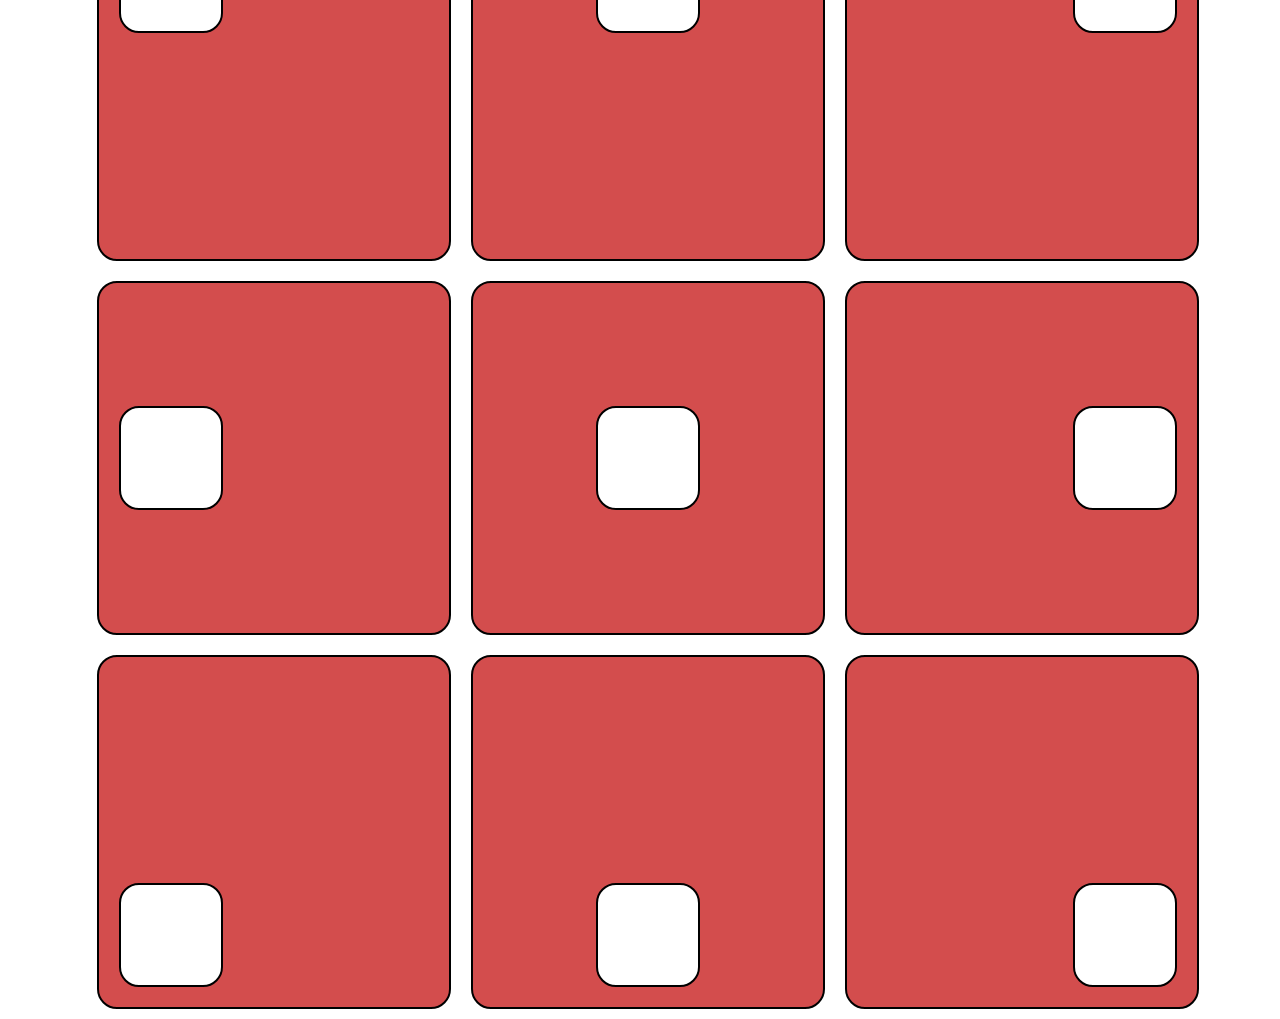
<file: index.html>
<!DOCTYPE html>
<html lang="pt-br">
<head>
    <meta charset="UTF-8">
    <meta name="viewport" content="width=device-width, initial-scale=1.0">
    <link rel="stylesheet" href="./assets/css/style.css">
    <title>Exercício dos quadrados</title>
</head>
<body>
    <div class="container">
        <div class="linha1">
            <div class="quadrado">
                <div class="quadrado11"></div>
            </div>
            <div class="quadrado">
                <div class="quadrado12"></div>
            </div>
            <div class="quadrado">
                <div class="quadrado13"></div>
            </div>
        </div>
        <div class="linha2">
            <div class="quadrado">
                <div class="quadrado21"></div>
            </div>
            <div class="quadrado">
                <div class="quadrado22"></div>
            </div>
            <div class="quadrado">
                <div class="quadrado23"></div>
            </div>
        </div>
        <div class="linha3">
            <div class="quadrado">
                <div class="quadrado31"></div>
            </div>
            <div class="quadrado">
                <div class="quadrado32"></div>
            </div>
            <div class="quadrado">
                <div class="quadrado33"></div>
            </div>
        </div>
    </div>
</body>
</html>
</file>
<file: assets/css/style.css>
.container{
    width: 100vw;
    height: 100vh;
    display: flex;
    flex-direction: column;
    justify-content: center;
    align-items: center;
}

.linha1, .linha2, .linha3{
    display: flex;
}

.quadrado{
    background-color: #d34d4d;
    width: 350px;
    height: 350px;
    display: flex;
    flex-direction: column;
    margin: 10px;
    border: 2px solid #000;
    border-radius: 20px;
    position: relative;
}

.quadrado11{
    width: 100px;
    height: 100px;
    background-color: #ffffff;
    border: 2px solid#000;
    border-radius: 20px;
    margin: 20px auto auto 20px
}

.quadrado12{
    width: 100px;
    height: 100px;
    background-color: #ffffff;
    border: 2px solid#000;
    border-radius: 20px;
    margin: 20px auto auto auto; 
}

.quadrado13{
    width: 100px;
    height: 100px;
    background-color: #ffffff;
    border: 2px solid#000;
    border-radius: 20px;
    margin: 20px 20px auto auto;
}

.quadrado21{
    width: 100px;
    height: 100px;
    background-color: #ffffff;
    border: 2px solid#000;
    border-radius: 20px;
    margin: auto auto auto 20px;
}

.quadrado22{
    width: 100px;
    height: 100px;
    background-color: #ffffff;
    border: 2px solid#000;
    border-radius: 20px;
    margin: auto auto auto auto;
}

.quadrado23{
    width: 100px;
    height: 100px;
    background-color: #ffffff;
    border: 2px solid#000;
    border-radius: 20px;
    margin: auto 20px auto auto;
}

.quadrado31{
    width: 100px;
    height: 100px;
    background-color: #ffffff;
    border: 2px solid#000;
    border-radius: 20px;
    margin: auto auto 20px 20px;
}

.quadrado32{
    width: 100px;
    height: 100px;
    background-color: #ffffff;
    border: 2px solid#000;
    border-radius: 20px;
    margin: auto auto 20px auto;
}

.quadrado33{
    width: 100px;
    height: 100px;
    background-color: #ffffff;
    border: 2px solid#000;
    border-radius: 20px;
    margin: auto 20px 20px auto;
}
</file>
